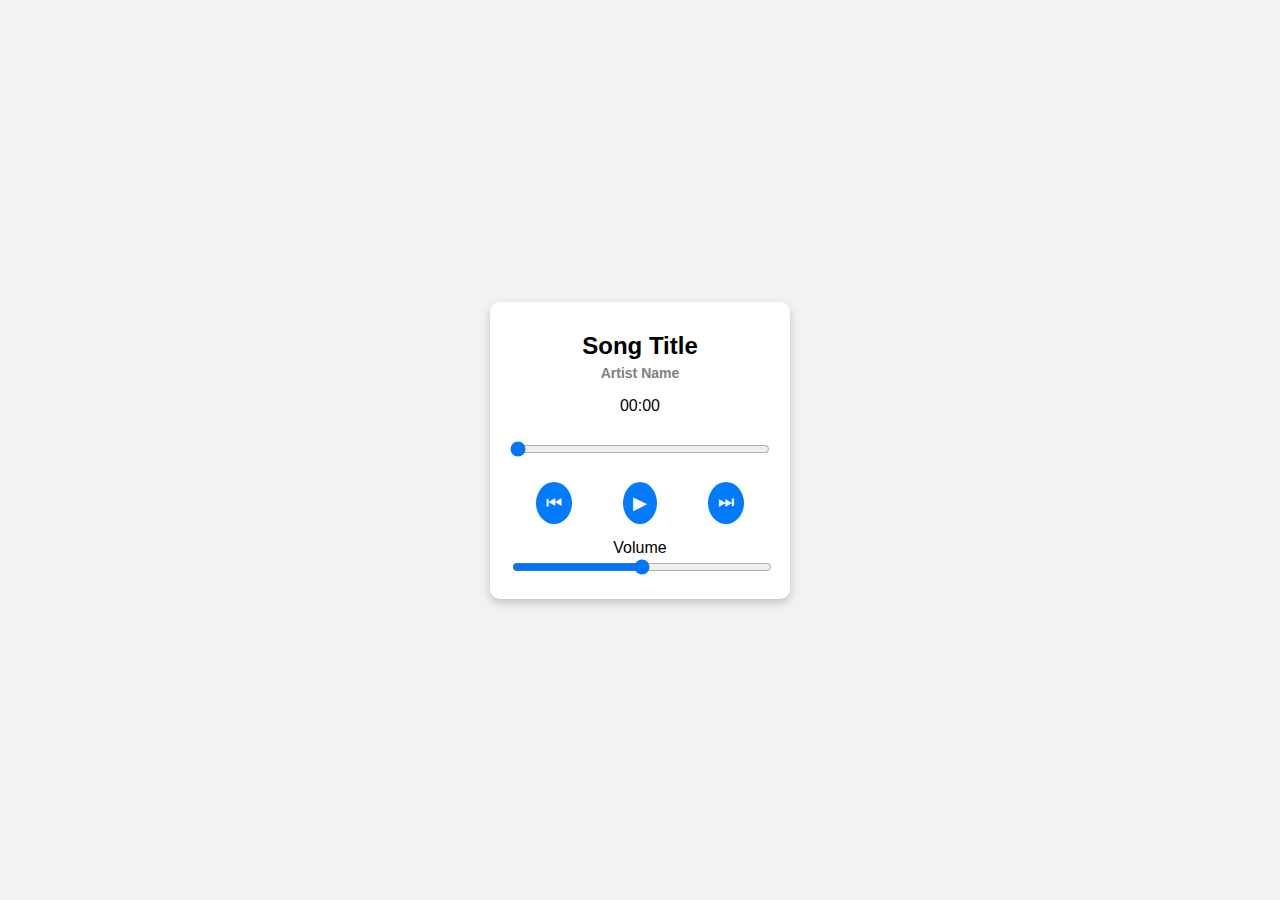
<file: index.html>
<!DOCTYPE html>
<html lang="en">
<head>
  <meta charset="UTF-8">
  <title>Music Player</title>
  <link rel="stylesheet" href="style.css">
</head>
<body>

  <div class="player">
    <h2 id="title">Song Title</h2>
    <h3 id="artist">Artist Name</h3>
    <p id="duration">00:00</p>

    <audio id="audio"></audio>

    <input type="range" id="progress" value="0">

    <div class="controls">
      <button id="prev">⏮</button>
      <button id="play">▶</button>
      <button id="next">⏭</button>
    </div>

    <label>Volume</label>
    <input type="range" id="volume" min="0" max="1" step="0.01" value="0.5">
  </div>
  <ul id="playlist"></ul>

  <script src="script.js"></script>
</body>
</html>
</file>
<file: style.css>
* {
  box-sizing: border-box;
  font-family: Arial, sans-serif;
}

body {
  margin: 0;
  height: 100vh;
  background: #f2f2f2;
  display: flex;
  align-items: center;
  justify-content: center;
}

.player {
  background: white;
  width: 300px;
  padding: 20px;
  border-radius: 10px;
  text-align: center;
  box-shadow: 0 4px 10px rgba(0,0,0,0.2);
}

.player h2 {
  margin: 10px 0 5px;
}

.player h3 {
  margin: 0 0 15px;
  font-size: 14px;
  color: gray;
}

#progress {
  width: 100%;
  margin: 10px 0;
}

.controls {
  display: flex;
  justify-content: space-around;
  margin: 15px 0;
}

.controls button {
  padding: 10px;
  font-size: 18px;
  border: none;
  background: #007bff;
  color: white;
  border-radius: 50%;
  cursor: pointer;
}

.controls button:hover {
  background: #0056b3;
}

#volume {
  width: 100%;
}
#playlist {
  list-style: none;
  padding: 0;
  margin-top: 15px;
}

#playlist li {
  padding: 8px;
  cursor: pointer;
  border-bottom: 1px solid #ddd;
}

#playlist li:hover {
  background-color: #f0f0f0;
}
</file>
